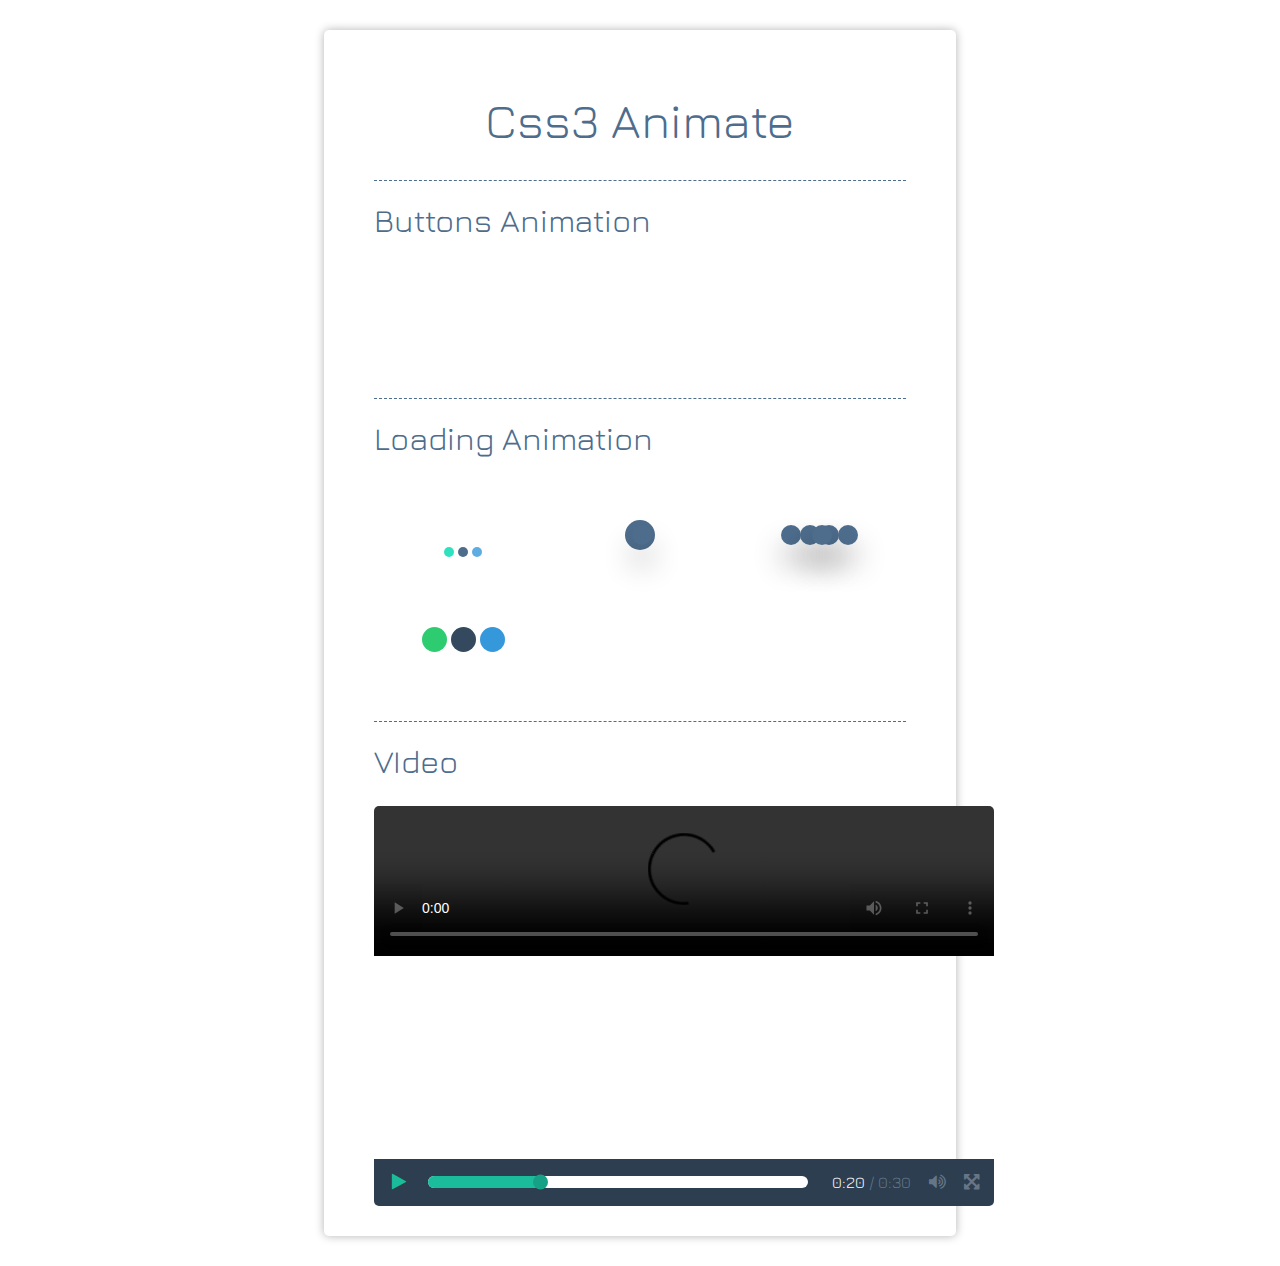
<file: css3_animate/index.html>
<!DOCTYPE html>
<html>
<head>
	<title>css3 animate</title>
	<link href='http://fonts.googleapis.com/css?family=Jura' rel='stylesheet' type='text/css'>
	<!-- <link href="../font-awesome-4.4.0/css/font-awesome.min.css" rel="stylesheet" type="text/css"> -->
	<link rel="stylesheet" href="https://maxcdn.bootstrapcdn.com/font-awesome/4.4.0/css/font-awesome.min.css">
	<link href="animate.css" rel="stylesheet" type="text/css">
</head>

<body>
	<div class="container">
		<h1>Css3 Animate</h1>
		<section class="content">
			<h2>Buttons Animation</h2>
			<table>
				<tr>
					<td>
						<a href="" class="C_btn C_btn1"></a>
					</td>
					<td>
						
					</td>
					<td>
						
					</td>
				</tr>
			</table>
		</section>
		<section class="content">
			<h2>Loading Animation</h2>
			<table>
				<tr>
					<td>
						<div class="C_load C_load1">
							<span></span>
							<span></span>
							<span></span>
						</div>
					</td>
					<td>
						<span class="C_load2"></span>
					</td>
					<td>
						<div class="C_load C_load3">
							<span></span>
							<span></span>
							<span></span>
							<span></span>
							<span></span>
							<span></span>
						</div>
					</td>
				</tr>
				<tr>
					<td>
						<div class="C_load C_load4">
							<span></span>
							<span></span>
							<span></span>
						</div>
					</td>
					<td>
						<!-- <span class="C_load2"></span> -->
					</td>
					<td>
						<!-- <div class="C_load C_load3">
							<span></span>
							<span></span>
							<span></span>
							<span></span>
							<span></span>
							<span></span>
						</div> -->
					</td>
				</tr>
			</table>
		</section>
		<section class="content">
			<h2>VIdeo</h2>
			<div class="v_wrapper">
				<video controls="controls" poster="">
					<source src="http://www.w3school.com.cn/i/movie.ogg" type="video/ogg">
					<source src="" type="video/mp4">
					<p>Your browser does not support the video tag.</p>
				</video>
				<div class="control">
					<span>
						<i id="play" class="fa fa-play"></i>
					</span>
					<span class="track">
						<i id="path"></i>
						<i id="point"></i>
					</span>
					<span>
						0:20
					</span>
					<span>
						/
					</span>
					<span>
						0:30
					</span>
					<i id="volume" class="fa fa-volume-up"></i>
					<i id="full_s" class="fa fa-arrows-alt"></i>
				</div>
			</div>
		</section>
	</div>
	<script type="text/javascript" src="../javascript/common/jquery-1.9.1.min.js"></script>
	<script type="text/javascript" src="../javascript/private/jquery.video.js"></script>
</body>
</html>
</file>
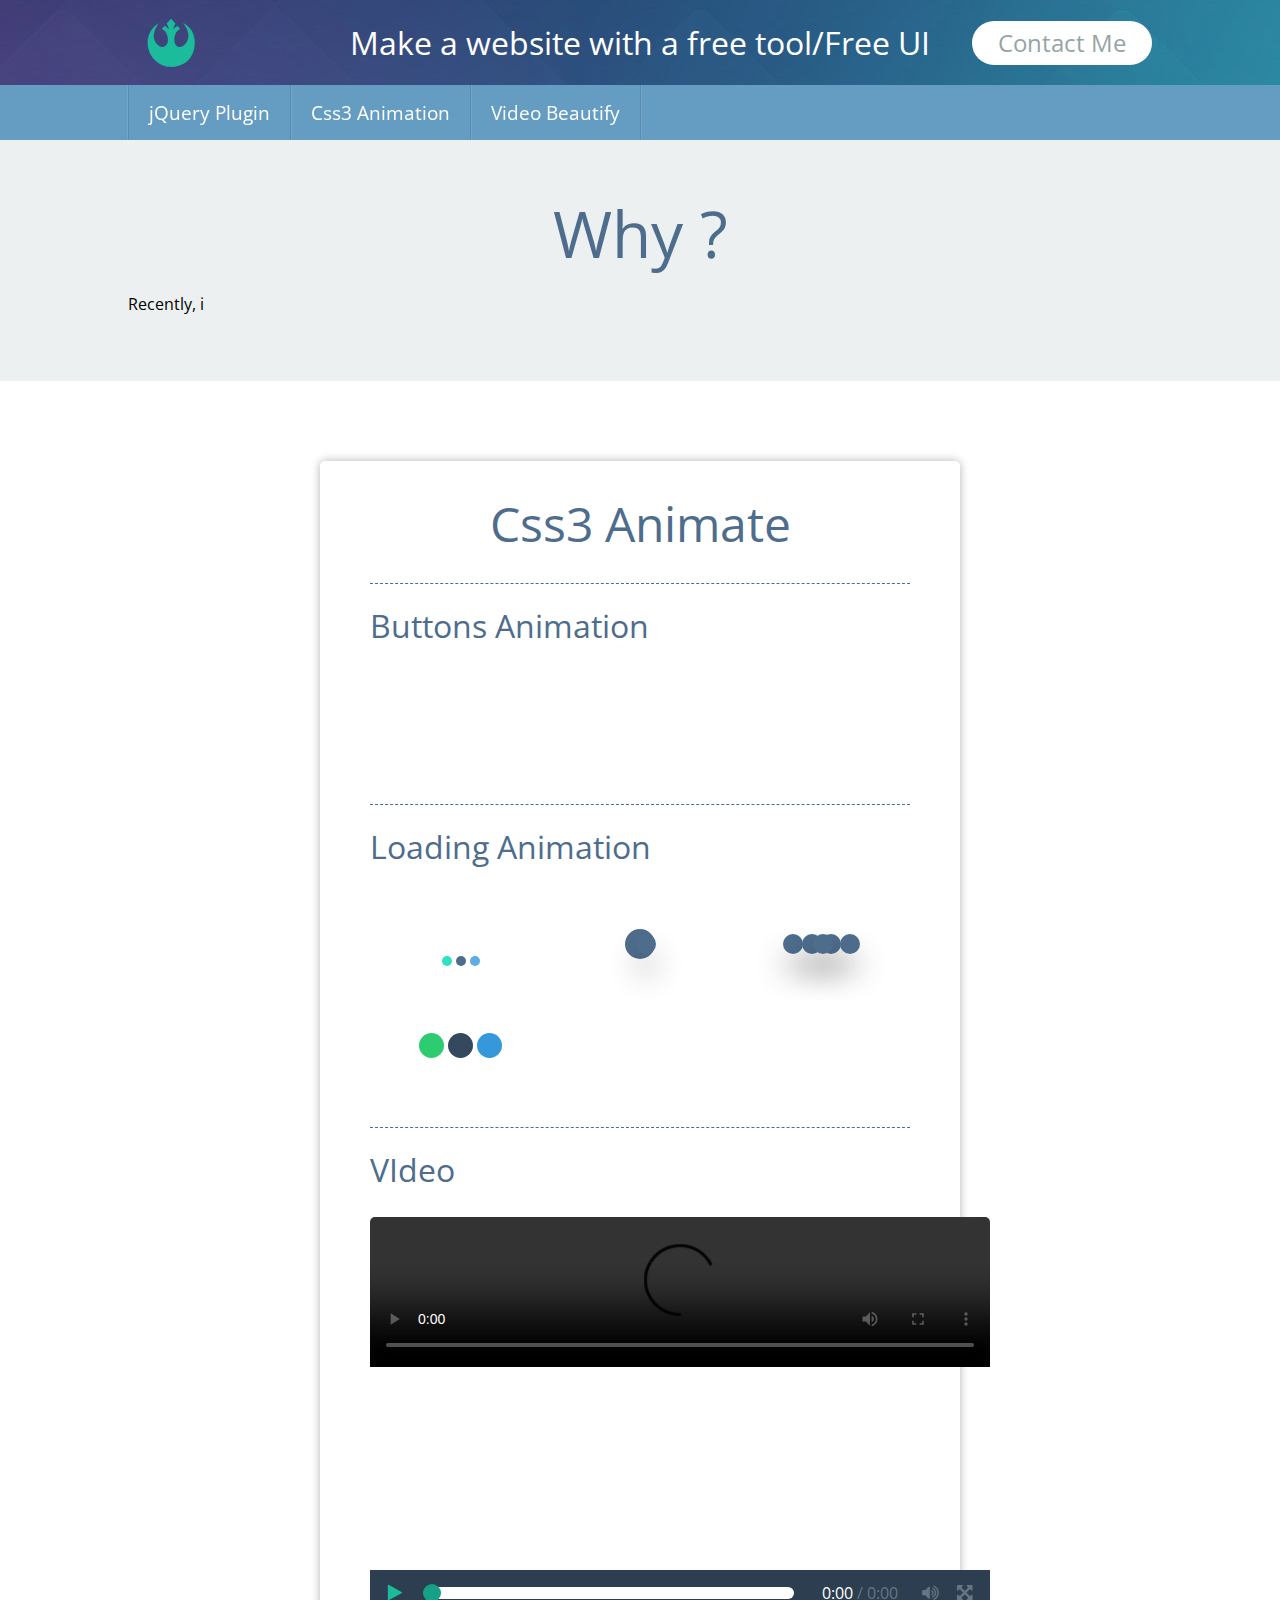
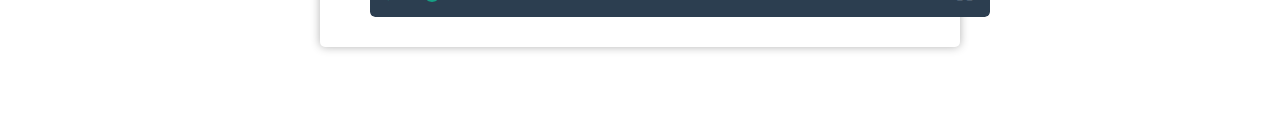
<file: css3_animate/html/index.html>
<!DOCTYPE html>
<html>
<head>
	<title>css3 animate</title>
	<link href='http://fonts.googleapis.com/css?family=Jura' rel='stylesheet' type='text/css'>
	<link href='http://fonts.googleapis.com/css?family=Open+Sans' rel='stylesheet' type='text/css'>
	<link href="../../font-awesome-4.4.0/css/font-awesome.css" rel="stylesheet" type="text/css">
	<link rel="stylesheet" href="https://maxcdn.bootstrapcdn.com/font-awesome/4.4.0/css/font-awesome.min.css">
	<link href="../css/animate.css" rel="stylesheet" type="text/css">
	<link href="../css/index.css" rel="stylesheet" type="text/css">
</head>

<body>
	<header class="head">
		<span>
			<div>
				<i class="fa fa-rebel"></i>
				Make a website with a free tool/Free UI
				<a href="http://www.yvanwang.com" target="_blank">Contact Me</a>
			</div>
		</span>
	</header>
	<nav class="nav">
		<div class="ul-wrap">
			<ul class="clearflex">
				<li>
					<a href="">
						jQuery Plugin
					</a>
				</li>
				<li>
					<a href="">
						Css3 Animation
					</a>
				</li>
				<li>
					<a href="">
						Video Beautify
					</a>
				</li>
			</ul>
		</div>
	</nav>
	<div id="page-wrapper">
		<div class="content-wrapper">
			<section id="introduction">
				<div class="container">
					<h1>Why ?</h1>
					<p>Recently, i </p>
				</div>
			</section>
			<section id="animate">
				<h1>Css3 Animate</h1>
				<section class="content">
					<h2>Buttons Animation</h2>
					<table>
						<tr>
							<td>
								<a href="" class="C_btn C_btn1">Submit Button</a>
							</td>
							<td>
								
							</td>
							<td>
								
							</td>
						</tr>
					</table>
				</section>
				<section class="content">
					<h2>Loading Animation</h2>
					<table>
						<tr>
							<td>
								<div class="C_load C_load1">
									<span></span>
									<span></span>
									<span></span>
								</div>
							</td>
							<td>
								<span class="C_load2"></span>
							</td>
							<td>
								<div class="C_load C_load3">
									<span></span>
									<span></span>
									<span></span>
									<span></span>
									<span></span>
									<span></span>
								</div>
							</td>
						</tr>
						<tr>
							<td>
								<div class="C_load C_load4">
									<span></span>
									<span></span>
									<span></span>
								</div>
							</td>
							<td>
								<!-- <span class="C_load2"></span> -->
							</td>
							<td>
								<!-- <div class="C_load C_load3">
									<span></span>
									<span></span>
									<span></span>
									<span></span>
									<span></span>
									<span></span>
								</div> -->
							</td>
						</tr>
					</table>
				</section>
				<section class="content">
					<h2>VIdeo</h2>
					<div class="v_wrapper">
						<video id="videoEle" controls="controls" poster=""  preload>
							<source src="http://www.w3school.com.cn/i/movie.ogg" type="video/ogg">
							<source src="" type="video/mp4">
							<p>Your browser does not support the video tag.</p>
						</video>
						<div class="control">
							<span>
								<i id="play" class="fa fa-play"></i>
							</span>
							<span id="track">
								<i id="path"></i>
								<i id="point"></i>
							</span>
							<span id="cur_time">
								0:00
							</span>
							<span>
								/
							</span>
							<span id="tot_time">
								0:00
							</span>
							<i id="volume" class="fa fa-volume-up"></i>
							<i id="full_s" class="fa fa-arrows-alt"></i>
						</div>
					</div>
				</section>
			</section>
		</div>
	</div>
	

	
	
	<script type="text/javascript" src="../../javascript/common/jquery-1.9.1.min.js"></script>
	<script type="text/javascript" src="../../javascript/private/jquery.video.js"></script>
	<script type="text/javascript" src="../../javascript/private/jquery.visible.js"></script>
	<script type="text/javascript" src="../../javascript/private/index.js"></script>
</body>
</html>
</file>
<file: css3_animate/css/index.css>
* {
	box-sizing: border-box;
}
body {
	padding:0;
	margin:0;
}
a {
	text-decoration: none;
	outline: none;
}
ul {
	margin:0;
	padding: 0;
}
ul li {
	list-style: none;
	margin:0;
	padding: 0;
}
h1 {
	padding: 0;
	margin:0;
}
/*section {
	-webkit-filter: blur(3px);
	-moz-filter: blur(3px);
	-o-filter: blur(3px);
	-ms-filter: blur(3px);
	filter: blur(3px);
}*/
.clearflex:after {
	content: '';
	display: table;
	clear: both;
}
.head {
	position: fixed;
	width: 100%;
	height: 85px;
	top:0;
	background-image:url([data-uri]);
	background-size: cover;
	background-position: center;
	background-repeat: no-repeat;
	z-index: 9999;
}
.head>span{
	display: block;
	height: 85px;
	line-height: 85px;
	text-align: center;
	font-size: 2rem;
	color: #fff;
	transition: all ease-in-out .4s;
}
.head>span:hover {
	background-color: rgba(0,0,0,.1);
}
.head>span div {
	width: 100%;
	max-width: 1024px;
	margin:0 auto;
	position: relative;
}
.head>span i,
.head>span a {
	position: absolute;
	top:50%;
	transform: translateY(-50%);
}
.head>span i {
	width:85px;
	left:0;
	font-size: 3rem;
}
.head>span a {
	right: 0;
	padding: 10px 26px; 
	border-radius: 25px;
	background-color: #fff;
	color:#95a5a6;
	font-size: 1.5rem;
	line-height: 1;
}
.nav {
	width: 100%;
	height: 55px;
	line-height: 55px;
	position: fixed;
	top:85px;
	background-color: rgba(92, 151, 191, .9);
	z-index: 9999;
	overflow: hidden;
}
/*@supports (-webkit-backdrop-filter: none) {
  .nav {
      background: rgba(255,255,255,.6);
      -webkit-backdrop-filter: brightness(1.5) blur(4px);
  }
}*/
.ul-wrap {
	position: absolute;
	width: 100%;
	background-color: rgba(92, 151, 191, .5);
	z-index: 999;
}
.nav ul {
	position: relative;
	width: 100%;
	max-width: 1024px;
	margin:0 auto;
	border-left: 1px solid rgba(0, 0, 0, 0.1);
   	box-shadow: -1px 0 0 rgba(255, 255, 255, 0.11);
   	font-family: 'Open Sans', sans-serif; 
}
.nav ul  li {
	float: left;
	border-right: 1px solid rgba(0, 0, 0, 0.1);
   	box-shadow: 1px 0 0 rgba(255, 255, 255, 0.11);
}
/*.nav ul  li:nth-child(3) {
	float: right;
}*/
.nav a {
	display: inline-block;
	height: 55px;
	padding:0  20px;
	color:#fff;
	font-size: 1.2rem;
	transition:all ease-in-out .5s;
}
.nav a:hover {
	background-color: #fff;
	color:#336E7B;
}
.content-wrapper {
	position:relative;
	z-index:1;
	height:100%;
	overflow:auto;
 	/* -webkit-backface-visibility:hidden;*/
}
.content-blurred {
	margin-top:55px;
	position:absolute;
	top:0;
	left:0;
	right:0;
	-webkit-filter: blur(5px);
	-moz-filter: blur(5px);
	-o-filter: blur(5px);
	-ms-filter: blur(5px);
	filter: blur(5px);
/*	-webkit-filter:blur(10px);
	filter:url(#blur-effect);*/
	/*opacity:.35;*/
  	z-index: 1;
}
#introduction {
	width:100%;
	margin-top:140px;
	padding: 50px 0;
	background-color: #ECF0F1;
}
#introduction h1 {
	text-align: center;
	font-size: 4rem;
	cursor: pointer;
}
.container {
	width:80%;
	max-width: 1024px;
	margin:0 auto;
}
</file>
